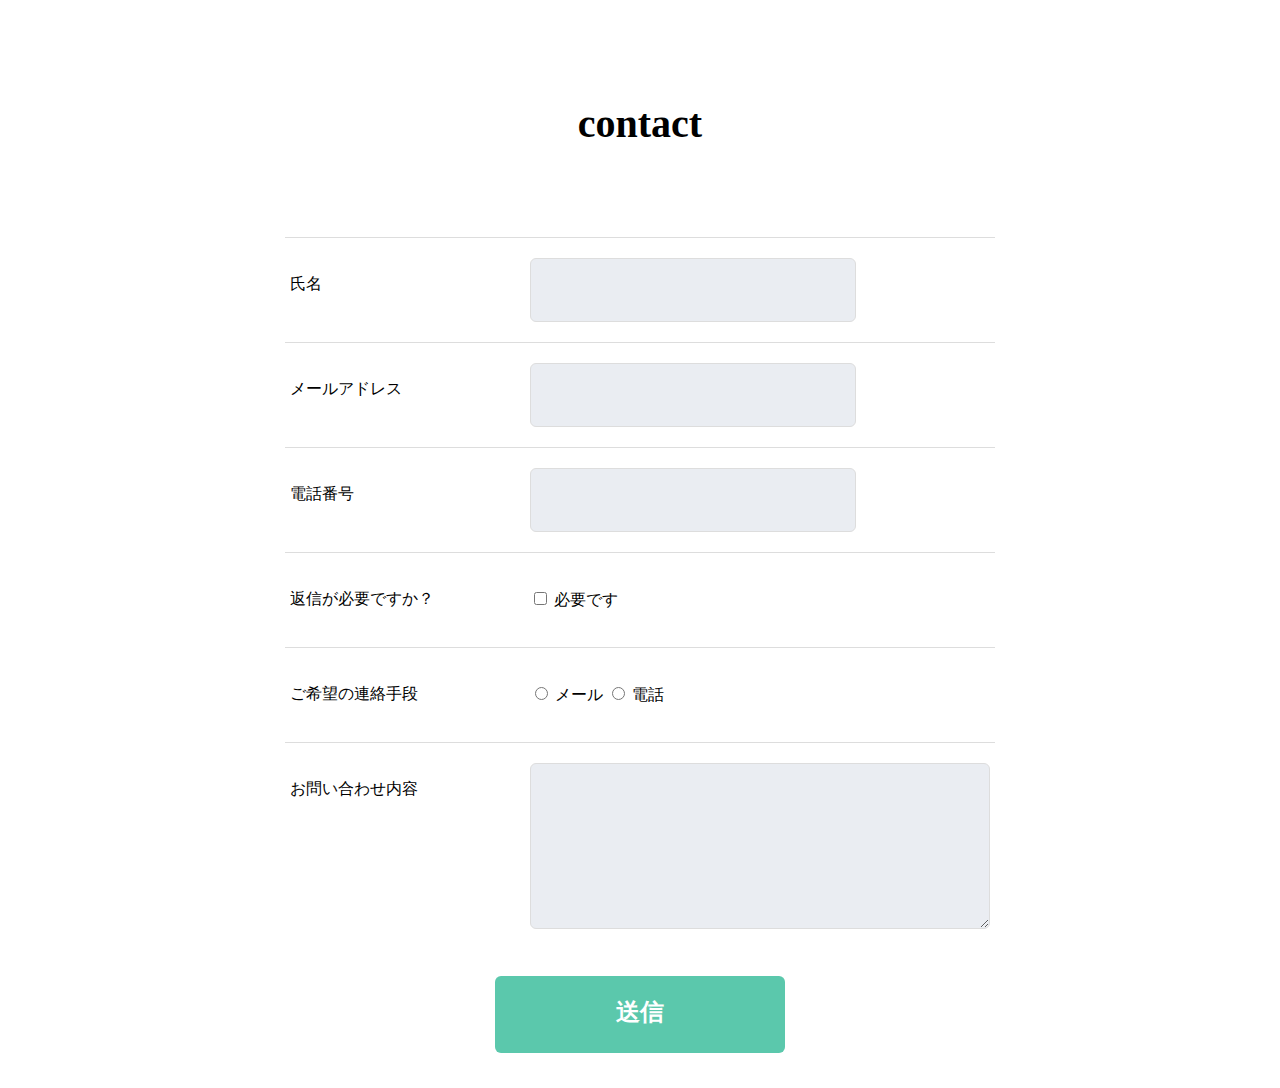
<file: contact.html>
<!DOCTYPE html>
<html lang="jp">
<head>
    <meta charset="UTF-8">
    <meta http-equiv="X-UA-Compatible" content="IE=edge">
    <meta name="viewport" content="width=device-width, initial-scale=1.0">
    <title>contact</title>
    <link href="contact.css" rel="stylesheet">
</head>
<body>
    

    <title>contact</title>

    
  
      <h1>contact</h1>
  
    <div class="Form">
  
      <input type="hidden" name="number" value="X00000">
  
      <div class="Form2">
          <p class="Form3">
        <label for="simei">氏名</label>
      </p>
        <input type="text" class="Form4" name="onamae" id="onamae" required>
      </div>
  
      <div class="Form2">
          <p class="Form3">
        <label for="email">メールアドレス</label>
          </p>
        <input type="email" class="Form4" name="email" id="email">
      </div>
  
  
      <div class="Form2">
          <p class="Form3">
        <label for="bangou">電話番号</label>
          </p>
        <input type="tel" class="Form4" name="telno" id="telno">
      </div>
  
  
      <div class="Form2">
          <p class="Form3">
          <label for="hensin">返信が必要ですか？</label>
          </p>
          <p class="Form5">
        <input type="checkbox" name="ismustrep" id="ismustrep">
        <label for="ismustrep">必要です</label>
          </p>
      </div>
  
      <div class="Form2">
          <p class="Form3">
          <label for="maildenwa">ご希望の連絡手段</label>
          </p>
          <p class="Form5">
        <input type="radio" name="means" id="means1" value="mail">
        <label for="means1">メール</label>
        <input type="radio" name="means" id="means2" value="tel">
        <label for="means2">電話</label>
          </p>
      </div>
  
      <div class="Form2">
          <p class="Form3">
        <label for="contacttext">お問い合わせ内容</label>
          </p>
        <textarea name="contacttext" class="Form7" id="contacttext" cols="50" rows="10" required>
        </textarea>
      </div>


      <a href="form.html"><div class="Form8">
        <h2>送信</h2>
      </div>
      </a>
  
    </div>


</body>
</html>
</file>
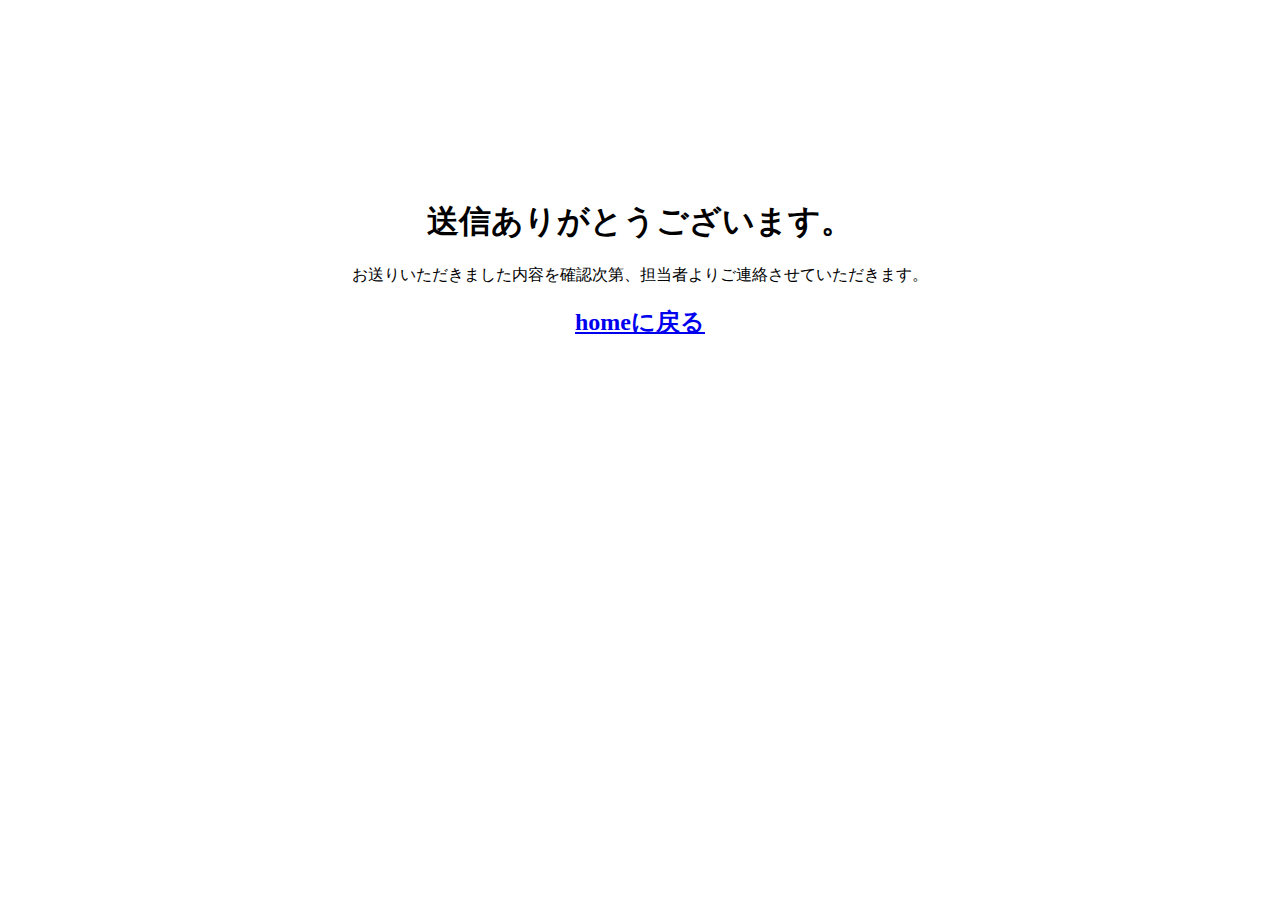
<file: form.html>
<!DOCTYPE html>
<html lang="jp">
<head>
    <meta charset="UTF-8">
    <meta http-equiv="X-UA-Compatible" content="IE=edge">
    <meta name="viewport" content="width=device-width, initial-scale=1.0">
    <title>送信完了</title>
    <!--==============CSS読み込み===============-->
    <link href="form.css" rel="stylesheet">
</head>
<body>
 <nav class="form">
    <h1>送信ありがとうございます。</h1>
    <p>お送りいただきました内容を確認次第、担当者よりご連絡させていただきます。</p>
    <a href="index.html"><h2>homeに戻る</h2></a>

 </nav>
</body>
</html>
</file>
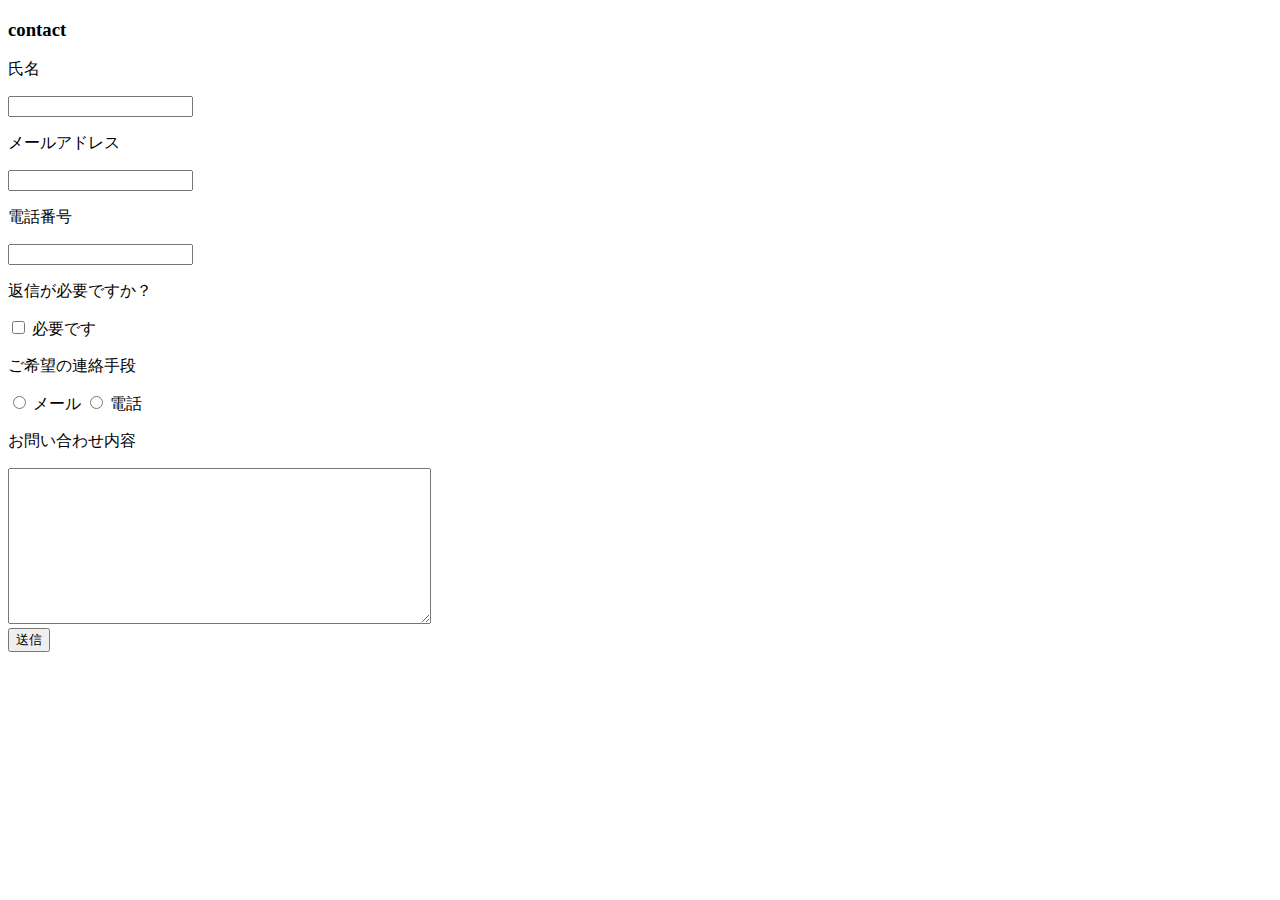
<file: index copy.html>
<!DOCTYPE html>
<html lang="jp">
<head>
    <meta charset="UTF-8">
    <meta http-equiv="X-UA-Compatible" content="IE=edge">
    <meta name="viewport" content="width=device-width, initial-scale=1.0">
    <title>contact</title>
</head>
<body>
    

    <title>contact</title>

    
  
      <h3>contact</h3>
  
      <div class="Form">
  
      <input type="hidden" name="number" value="X00000">
  
      <div class="Form2">
          <p class="Form3">
        <label for="simei">氏名</label>
      </p>
        <input type="text" class="Form4" name="onamae" id="onamae" required>
      </div>
  
      <div class="Form2">
          <p class="Form3">
        <label for="email">メールアドレス</label>
          </p>
        <input type="email" class="Form4" name="email" id="email">
      </div>
  
  
      <div class="Form2">
          <p class="Form3">
        <label for="bangou">電話番号</label>
          </p>
        <input type="tel" class="Form4" name="telno" id="telno">
      </div>
  
  
      <div class="Form2">
          <p class="Form3">
          <label for="hensin">返信が必要ですか？</label>
          </p>
          <p class="Form5">
        <input type="checkbox" name="ismustrep" id="ismustrep">
        <label for="ismustrep">必要です</label>
          </p>
      </div>
  
      <div class="Form2">
          <p class="Form3">
          <label for="maildenwa">ご希望の連絡手段</label>
          </p>
          <p class="Form5">
        <input type="radio" name="means" id="means1" value="mail">
        <label for="means1">メール</label>
        <input type="radio" name="means" id="means2" value="tel">
        <label for="means2">電話</label>
          </p>
      </div>
  
      <div class="Form2">
          <p class="Form3">
        <label for="contacttext">お問い合わせ内容</label>
          </p>
        <textarea name="contacttext" class="Form7" id="contacttext" cols="50" rows="10" required>
        </textarea>
      </div>
      <a href="form.html"><button type="submit" class="Form8">送信</button></a>
  
    


</body>
</html>
</file>
<file: contact.css>
html,body,div{
    margin: 5px;
    padding: 5px;

}

h1{

    font-size: 40px;
    font-family: 'Pacifico', cursive;
    text-align: center;

}


.Form,h1{

    margin-top: 80px;
    margin-left: auto;
    margin-right: auto;
    max-width: 720px;
}

.Form2{

    display: flex;
    border-top: 1px solid #ddd;
    padding-top: 20px;
    padding-bottom: 15px;


}

.Form3{

    width: 100%;

    max-width: 200px;
}

.Form4{

    height: 60px;

    border: 1px solid #ddd;
    border-radius: 6px;
    margin-left: 40px;
    padding-left: 1em;
    padding-right: 10em;
    background: #eaedf2;
}

.Form5{

    margin-left: 40px;

}

.Form6{

    margin-left: 40px;
    border-radius: 6px;
    border: 1px solid #ddd;
    background: #eaedf2;
    height: 50px;
}

.Form7{

    height: 160px;

    border: 1px solid #ddd;
    border-radius: 6px;
    margin-left: 40px;
    padding-left: 1em;
    padding-right: 10em;
    background: #eaedf2;
}

.Form8{

    border-radius: 6px;
    margin-top: 32px;
    width: 280px;
    background: #5bc8ac;
    display: block;
    margin-left: auto;
    margin-right: auto;
    padding-top: 0.5px;
}

h2{

    color: #fff;
    text-align: center;
    text-decoration: underline;
    text-decoration-color:#5bc8ac;

}
</file>
<file: form.css>
.form{
  height: 200px;
  width: 100%;
  text-align: center;
  margin-top: 200px;
}
</file>
